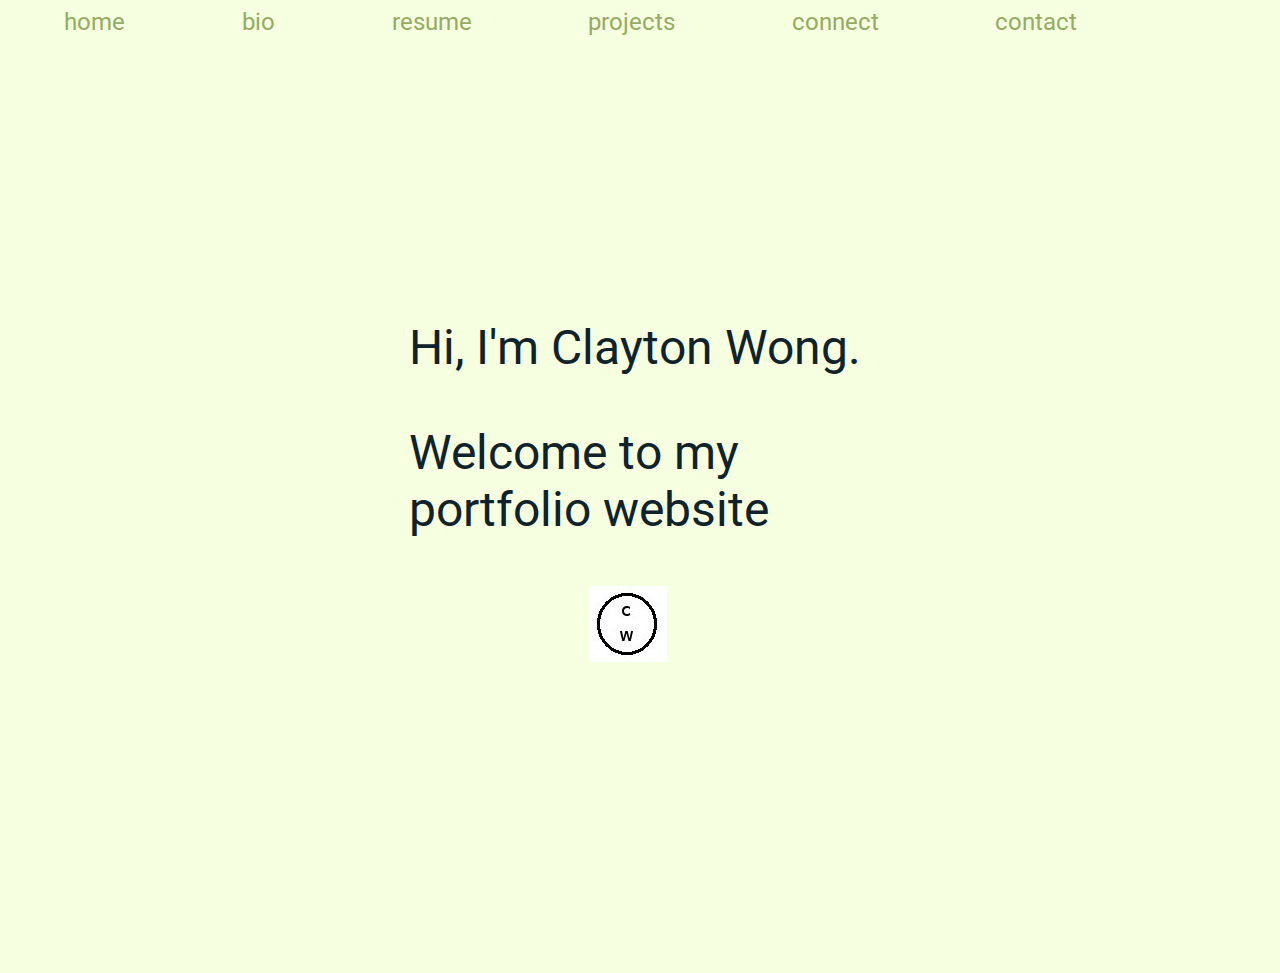
<file: index.html>
<!DOCTYPE html>
<html lang="en">
    <head>
        <meta charset="UTF-8">
        <meta name="viewport" content="width=device-width, initial-scale=1.0">
        <meta http-equiv="X-UA-Compatible" content="ie=edge">
        <link href="https://fonts.googleapis.com/css?family=Roboto" rel="stylesheet">
        <link rel="stylesheet" href="assets/css/style.css">
        <link rel="shortcut icon" type="image/x-icon" href="/assets/images/w-e-h.ico">
        <title>Home</title>
    </head>
    <body>
        <!-- Items in "desktop-menu" class will only be shown -->
        <!-- in desktop mode -->
        <div class="desktop-menu">
            <a href="#home">home</a>
            <a href="bio.html">bio</a>
            <a href="resume.html">resume</a>
            <a href="projects.html">projects</a>
            <a href="connect.html">connect</a>
            <a href="contact.html">contact</a>
        </div>
        
        <!-- Items in "greeting" class will be shown regardless -->
        <!-- of mode -->
        <div class="greeting" id="home">
            <div class="hero-text">
                <p>Hi, I'm Clayton Wong.</p>
                <p>Welcome to my portfolio website</p>
            </div>
            <figure><img src="/assets/images/personal-logo.jpg" alt="Personal Logo"></figure>
        </div>
        
        <!-- Items in "non-desktop-menu" class will only be shown -->
        <!-- in mobile phone or tablet mode -->
        <div class="non-desktop-menu">
            <div class="menu-area">menu</div>
            <div class="slide-up-content">
                <a href="bio.html">bio</a>
                <a href="resume.html">resume</a>
                <a href="projects.html">projects</a>
                <a href="connect.html">connect</a>
                <a href="contact.html">contact</a>
                <a href="#home">home</a>
            </div>
        </div>
    </body>
</html>
</file>
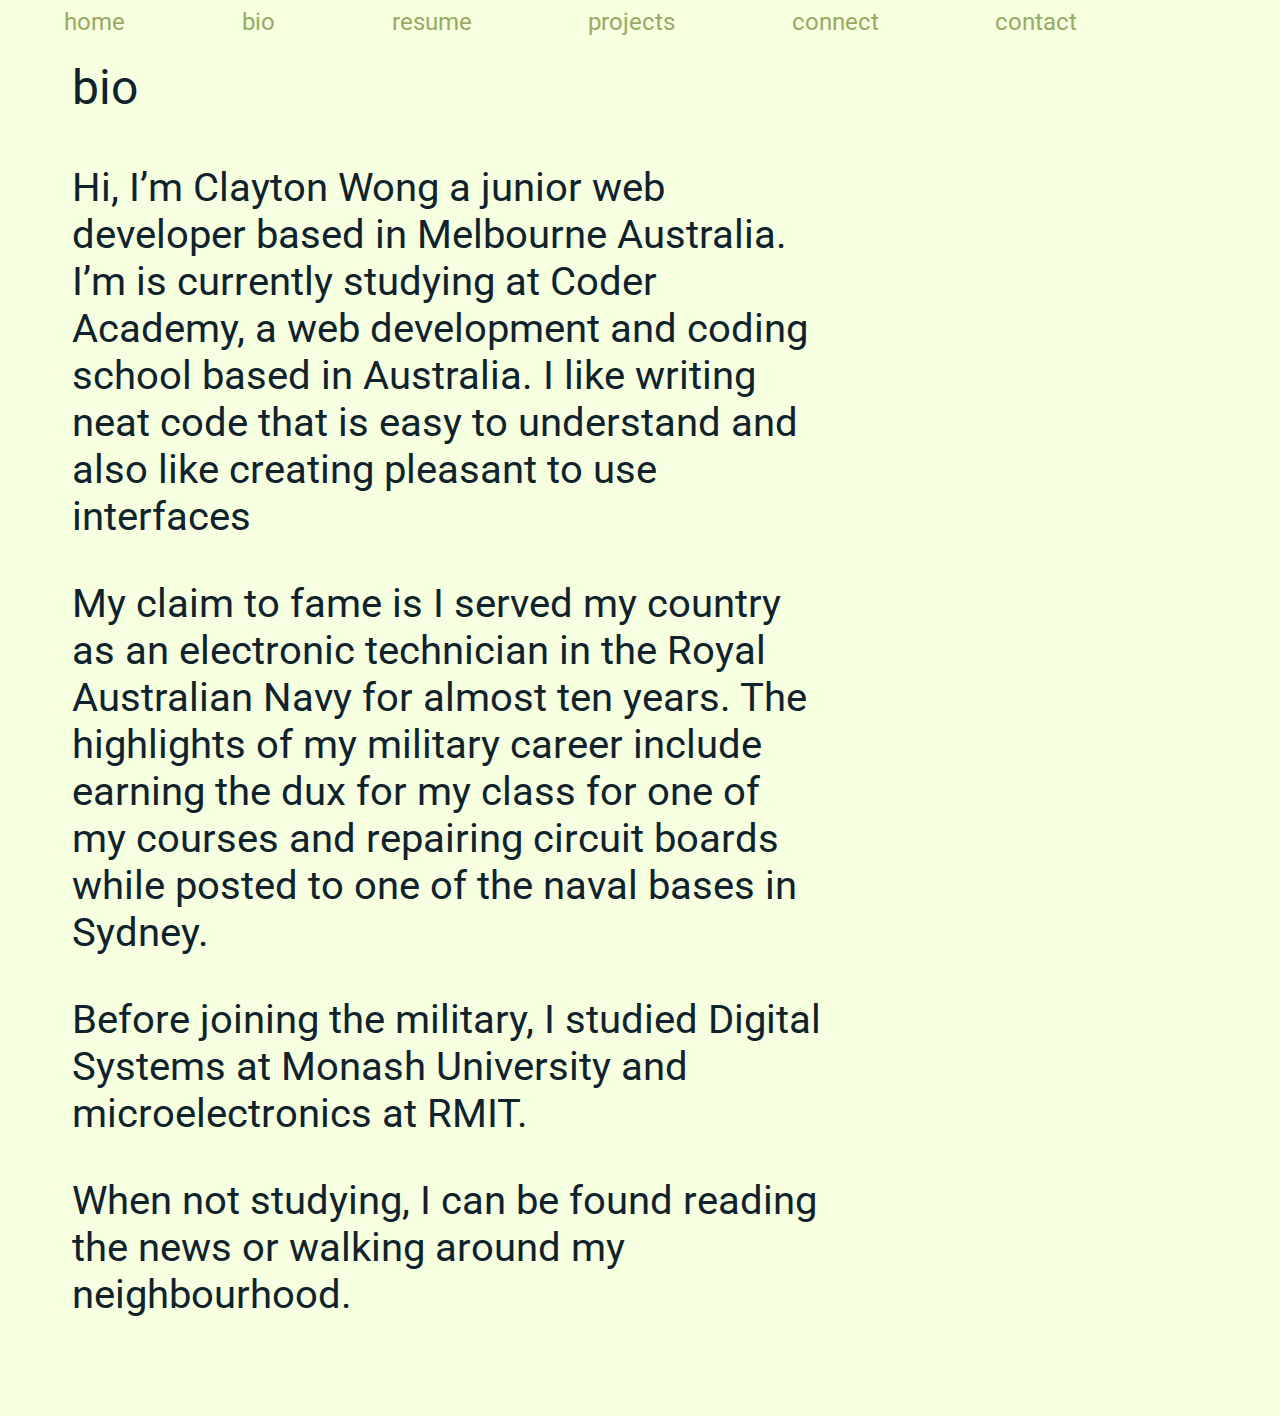
<file: bio.html>
<!DOCTYPE html>
<html lang="en">
    <head>
        <meta charset="UTF-8">
        <meta name="viewport" content="width=device-width, initial-scale=1.0">
        <meta http-equiv="X-UA-Compatible" content="ie=edge">
        <link href="https://fonts.googleapis.com/css?family=Roboto" rel="stylesheet">
        <link rel="stylesheet" href="assets/css/style.css">
        <link rel="shortcut icon" type="image/x-icon" href="/assets/images/w-e-h.ico">
        <title>Bio</title>
    </head>
    <body>
        <!-- Items in "desktop-menu" class will only be shown -->
        <!-- in desktop mode -->
        <div class="desktop-menu">
            <a href="index.html">home</a>
            <a href="#bio">bio</a>
            <a href="resume.html">resume</a>
            <a href="projects.html">projects</a>
            <a href="connect.html">connect</a>
            <a href="contact.html">contact</a>
        </div>
        
        <!-- Items in "bio" class will be shown regardless -->
        <!-- of mode -->
        <div class="bio" id="bio">
            <p class="page-name">bio</p>
            <div class="bio-text">
                <p>Hi, I’m Clayton Wong a junior web developer based in Melbourne Australia. I’m is currently studying at Coder Academy, a web development and coding school  based in Australia. I like writing neat code that is easy to understand and also like creating pleasant to use interfaces</p>
                <p>My claim to fame is I served my country as an electronic technician in the Royal Australian Navy for almost ten years. The highlights of my military career include earning the dux for my class for one of my courses and repairing circuit boards while posted to one of the naval bases in Sydney.</p>
                <p>Before joining the military, I studied Digital Systems at Monash University and microelectronics at RMIT.</p>
                <p>When not studying, I can be found reading the news or walking around my neighbourhood.</p>
            </div>
        </div>
        
        <!-- Items in "non-desktop-menu" class will only be shown -->
        <!-- in mobile phone or tablet mode -->
        <div class="non-desktop-menu">
            <div class="menu-area">menu</div>
            <div class="slide-up-content">
                <a href="#bio">bio</a>
                <a href="resume.html">resume</a>
                <a href="projects.html">projects</a>
                <a href="connect.html">connect</a>
                <a href="contact.html">contact</a>
                <a href="index.html">home</a>
            </div>
        </div>
    </body>
</html>
</file>
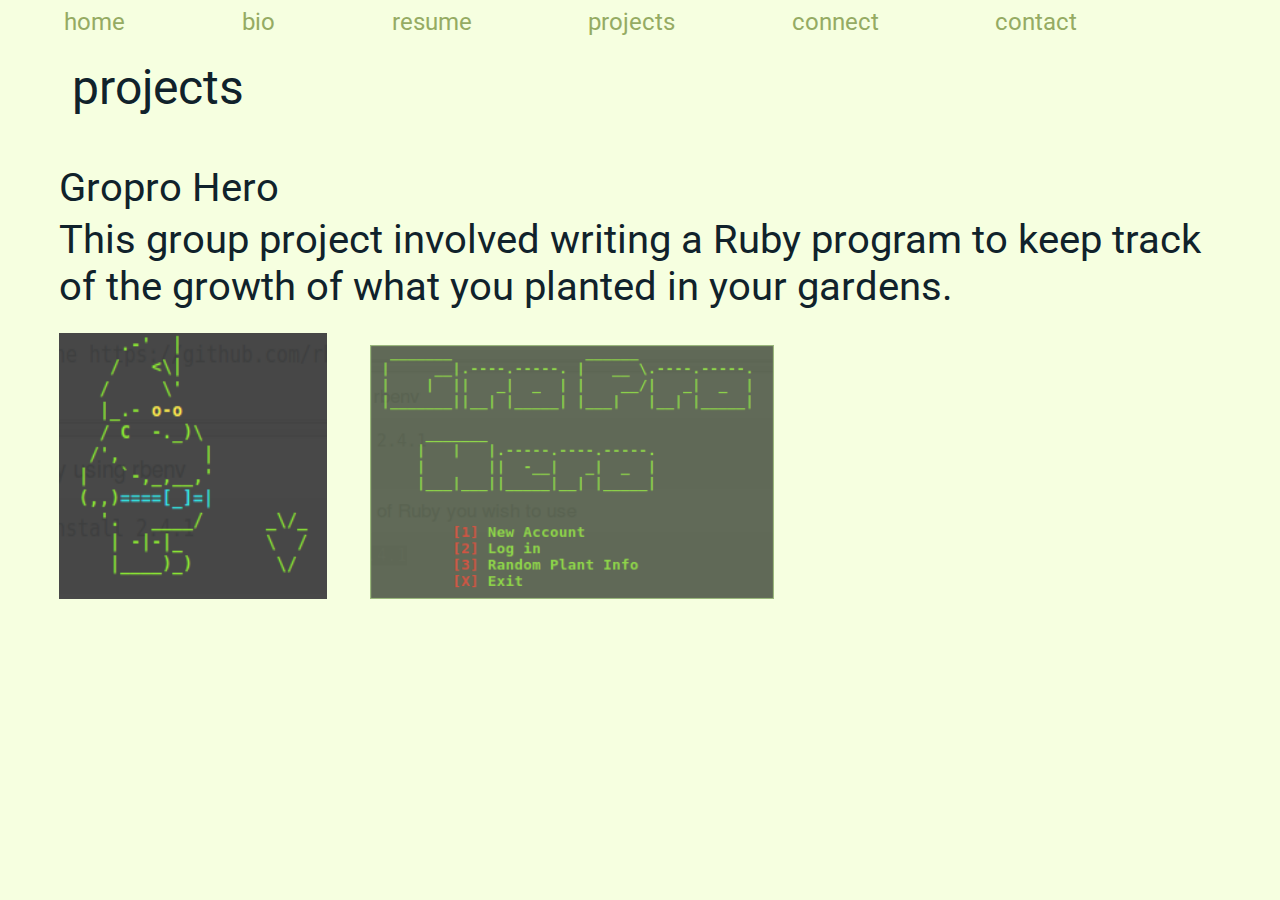
<file: projects.html>
<!DOCTYPE html>
<html lang="en">
    <head>
        <meta charset="UTF-8">
        <meta name="viewport" content="width=device-width, initial-scale=1.0">
        <meta http-equiv="X-UA-Compatible" content="ie=edge">
        <link href="https://fonts.googleapis.com/css?family=Roboto" rel="stylesheet">
        <link rel="stylesheet" href="assets/css/style.css">
        <link rel="shortcut icon" type="image/x-icon" href="/assets/images/w-e-h.ico">
        <title>projects</title>
    </head>
    <body>
        <!-- Items in "desktop-menu" class will only be shown -->
        <!-- in desktop mode -->
        <div class="desktop-menu">
            <a href="index.html">home</a>
            <a href="bio.html">bio</a>
            <a href="resume.html">resume</a>
            <a href="#projects">projects</a>
            <a href="connect.html">connect</a>
            <a href="contact.html">contact</a>
        </div>
        
        <!-- Items in "projects" class will be shown regardless -->
        <!-- of mode -->
        <div class="projects" id="projects">
            <p class="page-name">projects</p>
            <div class="projects-text">Gropro Hero</div>
            <div class="projects-text">This group project involved writing a Ruby program to keep track of the growth of what you planted in your gardens.</div>

            <div class="row">
                <img class="gnome-pic" src="assets/images/gnome.png" alt="Garden gnome">
                <img class="titlescreen" src="assets/images/titlescreen.png" alt="Gropro Hero titlescreen">
            </div>
        </div>
        
        
        <!-- Items in "non-desktop-menu" class will only be shown -->
        <!-- in mobile phone or tablet mode -->
        <div class="non-desktop-menu">
            <div class="menu-area">menu</div>
            <div class="slide-up-content">
                <a href="bio.html">bio</a>
                <a href="resume.html">resume</a>
                <a href="#projects">projects</a>
                <a href="connect.html">connect</a>
                <a href="contact.html">contact</a>
                <a href="index.html">home</a>
            </div>
        </div>
    </body>
</html>
</file>
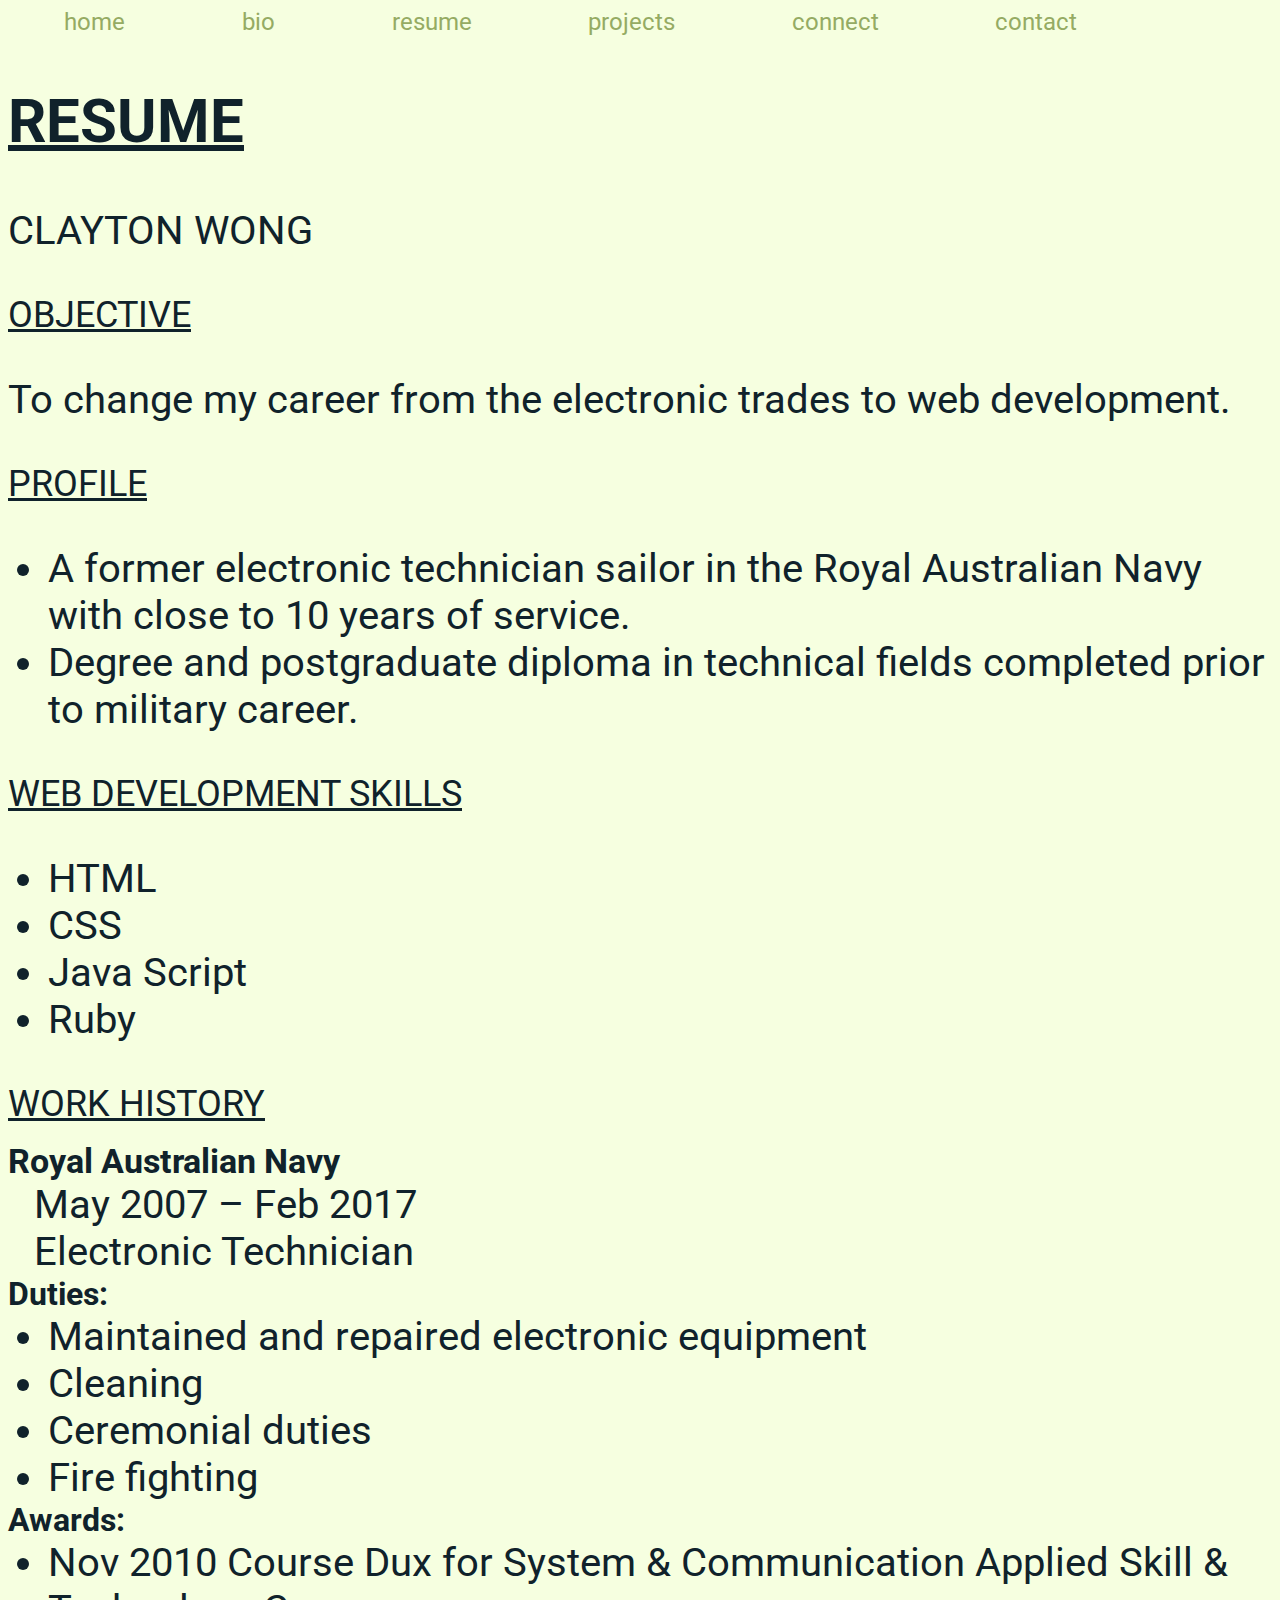
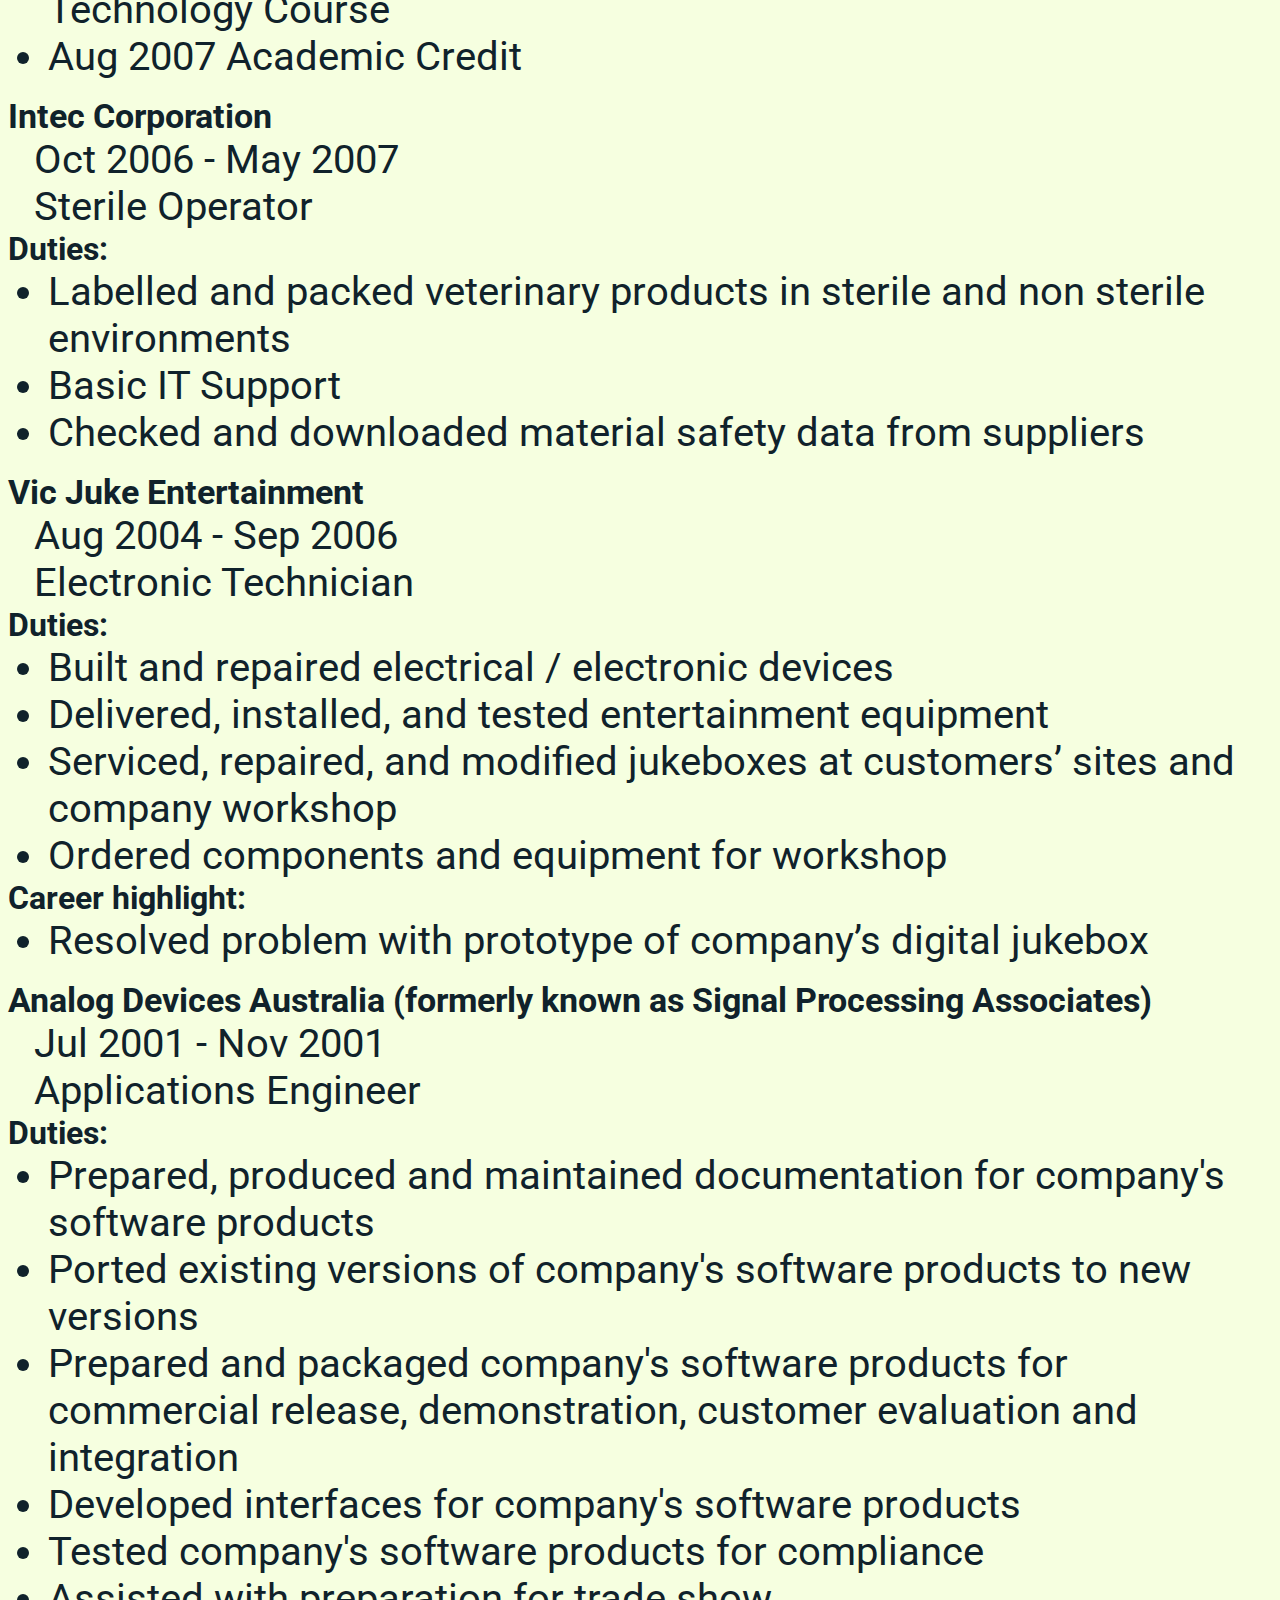
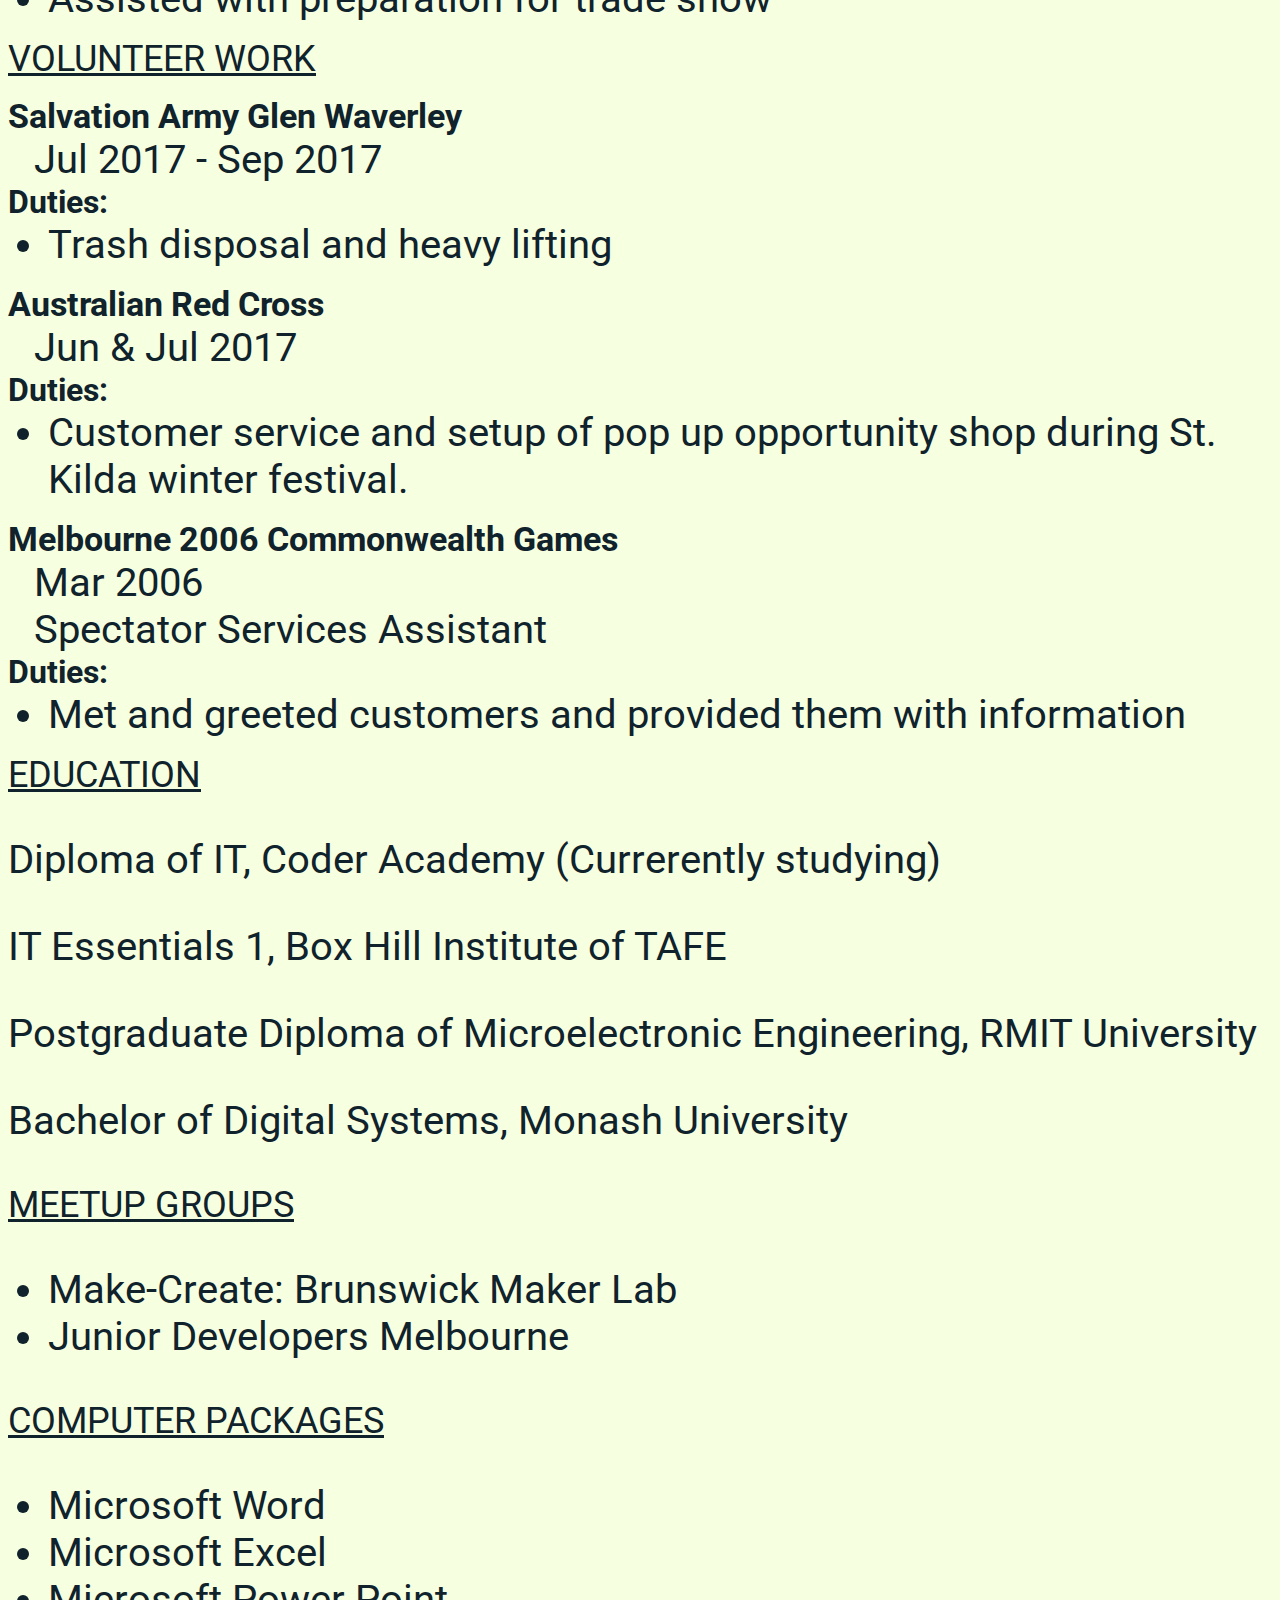
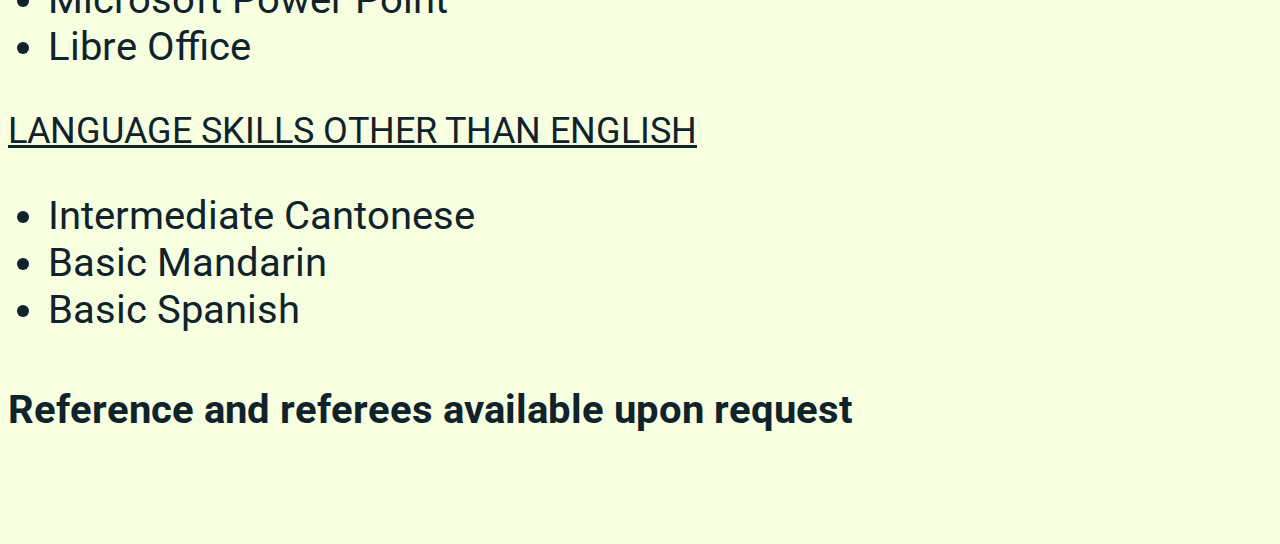
<file: resume.html>
<!DOCTYPE html>
<html lang="en">
  <head>
    <meta charset="UTF-8">
    <meta name="viewport" content="width=device-width, initial-scale=1.0">
    <meta http-equiv="X-UA-Compatible" content="ie=edge">
    <link rel="stylesheet" href="assets/css/style.css">
    <link href="https://fonts.googleapis.com/css?family=Roboto" rel="stylesheet">
    <link rel="shortcut icon" type="image/x-icon" href="/assets/images/w-e-h.ico">
    <title>Resume</title>
  </head>
  <body>
    <!-- Items in "desktop-menu" class will only be shown -->
    <!-- in desktop mode -->
    <div class="desktop-menu">
      <a href="index.html">home</a>
      <a href="bio.html">bio</a>
      <a href="#resume">resume</a>
      <a href="projects.html">projects</a>
      <a href="connect.html">connect</a>
      <a href="contact.html">contact</a>
    </div>
        
    <!-- Items in "resume" class will be shown regardless -->
    <!-- of mode -->
    <div id="resume" class="resume">
      <h2><u>RESUME</u></h2>
          
      <p>CLAYTON WONG</p>
    
      <div class="underlined-section">OBJECTIVE</div>
    
      <p>To change my career from the electronic trades to web development.</p>
    
      <div class="underlined-section">PROFILE</div>
      <ul>
        <li>A former electronic technician sailor in the Royal Australian Navy with close to 10 years of service.</li>
        <li>Degree and postgraduate diploma in technical fields completed prior to military career.</li>
      </ul> 
          
      <div class="underlined-section">WEB DEVELOPMENT SKILLS</div>
      <ul>
        <li>HTML</li>
        <li>CSS</li>
        <li>Java Script</li>
        <li>Ruby</li>
      </ul>
          
      <div class="underlined-section">WORK HISTORY</div>
         
      <div class="job">
        <div class="bold-employer">Royal Australian Navy</div>
        <div class="indented-text">May 2007 – Feb 2017</div>
        <div class="indented-text">Electronic Technician</div>
        <div class="bold-duties">Duties:</div>
        <ul class="duties">
          <li>Maintained and repaired electronic equipment</li>
          <li>Cleaning</li>
          <li>Ceremonial duties</li>
          <li>Fire fighting</li>
        </ul>
        <div class="bold-awards">Awards:</div>
        <ul class="awards">
          <li>Nov 2010	Course Dux for System & Communication Applied Skill & Technology Course</li>
          <li>Aug 2007	Academic Credit</li>
        </ul>
      </div>

      <div class="job">
        <div class="bold-employer">Intec Corporation</div>
        <div class="indented-text">Oct 2006 - May 2007</div>
        <div class="indented-text">Sterile Operator</div>
        <div class="bold-duties">Duties:</div>
        <ul class="duties">
          <li>Labelled and packed veterinary products in sterile and non sterile environments</li>
          <li>Basic IT Support</li>
          <li>Checked and downloaded material safety data from suppliers</li>
        </ul>  
      </div>    
          
      <div class="job">
        <div class="bold-employer">Vic Juke Entertainment</div>
        <div class="indented-text">Aug 2004 - Sep 2006</div>
        <div class="indented-text">Electronic Technician</div>
        <div class="bold-duties">Duties:</div>
        <ul class="duties">
          <li>Built and repaired electrical / electronic devices</li>
          <li>Delivered, installed, and tested entertainment equipment</li>
          <li>Serviced, repaired, and modified jukeboxes at customers’ sites and company workshop</li>
          <li>Ordered components and equipment for workshop</li>
        </ul>
        <!-- career highlight treated as award-->
        <div class="bold-awards">Career highlight:</div>
        <ul class="awards">
          <li>Resolved problem with prototype of company’s digital jukebox</li>
        </ul>
      </div>    
          
      <div class="job">
        <div class="bold-employer">Analog Devices Australia (formerly known as Signal Processing Associates)</div>
        <div class="indented-text">Jul 2001 - Nov 2001</div>
        <div class="indented-text">Applications Engineer</div>
        <div class="bold-duties">Duties:</div>
        <ul class="duties">
          <li>Prepared, produced and maintained documentation for company's software products</li>
          <li>Ported existing versions of company's software products to new versions</li>
          <li>Prepared and packaged company's software products for commercial release, demonstration, customer evaluation and integration</li>
          <li>Developed interfaces for company's software products</li>
          <li>Tested company's software products for compliance</li>
          <li>Assisted with preparation for trade show</li>
        </ul>
      </div>    

      <div class="underlined-section-other">VOLUNTEER WORK</div>    
      
      <div class="job">
        <div class="bold-employer">Salvation Army Glen Waverley</div>
        <div class="indented-text">Jul 2017 - Sep 2017</div>
        <div class="bold-duties">Duties:</div>
        <ul class="duties">
          <li>Trash disposal and heavy lifting</li>
        </ul>
      </div>    
              
      <div class="job">
        <div class="bold-employer">Australian Red Cross</div>
        <div class="indented-text">Jun & Jul 2017</div>
        <div class="bold-duties">Duties:</div>
        <ul class="duties">
          <li>Customer service and setup of pop up opportunity shop during St. Kilda winter festival.</li>
        </ul>
      </div>  
          
      <div class="job">
        <div class="bold-employer">Melbourne 2006 Commonwealth Games</div>
        <div class="indented-text">Mar 2006</div>
        <div class="indented-text">Spectator Services Assistant</div>
        <div class="bold-duties">Duties:</div>
        <ul class="duties">
          <li>Met and greeted customers and provided them with information</li>
        </ul>
      </div>  
           
      <div class="underlined-section-other">EDUCATION</div>
      <p>Diploma of IT, Coder Academy (Currerently studying)</p>
      <p>IT Essentials 1, Box Hill Institute of TAFE</p>
      <p>Postgraduate Diploma of Microelectronic Engineering, RMIT University</p>
      <p>Bachelor of Digital Systems, Monash University</p>
      
      <div class="underlined-section">MEETUP GROUPS</div>
      <ul>
        <li>Make-Create: Brunswick Maker Lab</li>
        <li>Junior Developers Melbourne</li>
      </ul>
        
      <div class="underlined-section">COMPUTER PACKAGES</div>
      <ul>
        <li>Microsoft Word</li>
        <li>Microsoft Excel</li>
        <li>Microsoft Power Point</li>
        <li>Libre Office</li>
      </ul>
        
      <div class="underlined-section">LANGUAGE  SKILLS OTHER THAN ENGLISH</div>
      <ul>
        <li>Intermediate Cantonese</li>
        <li>Basic Mandarin</li>
        <li>Basic Spanish</li>
      </ul>
        
      <h4>Reference and referees available upon request</h4>
    </div>  
        
    <!-- Items in "non-desktop-menu" class will only be shown -->
    <!-- in mobile phone or tablet mode -->
    <div class="non-desktop-menu">
      <div class="menu-area">menu</div>
      <div class="slide-up-content">
        <a href="bio.html">bio</a>
        <a href="#resume">resume</a>
        <a href="projects.html">projects</a>
        <a href="connect.html">connect</a>
        <a href="contact.html">contact</a>
        <a href="index.html">home</a>
      </div>
    </div>
  </body>
</html>
</file>
<file: assets/css/style.css>
/* uses colours from 'Zen and Tea' colour scheme from Adobe */
/* #10222B a shade of black */
/* #95AB63 a shade of green */
/* #BDD684 a lighter shade of green */
/* #E2F0D6 a pale shade of green */
/* #F6FFE0 a shade of white */

body
{
    background-color: #F6FFE0;
    font-family: 'Roboto', sans-serif;
}

/* Hide desktop menu when not in that mode */
div.desktop-menu
{
    visibility: hidden;
}

.page-name
{   
    color: #10222B;
    font-size: 1.5rem;
    text-indent: 5vw;
}

.greeting
{
    color: #10222B;
    font-size: 1.5em; /* Set font size for greeting text to 40px */
    margin-left: auto; /* Keep greeting text equal distance */
    margin-right: auto; /* from left & right sides of window */

    margin-top: 120px;/* Try to keep greeting text in top half*/
                      /* of window */
    max-width: 230px;
    padding-bottom: 25px;
}

figure
{
    text-align: center;
    padding-right: 25px;
}

.hero-text p
{
    padding-top: 0;
    margin-top: 0;
}

.bio
{   
    /* Move bio futher up the screen and go over
    hidden desktop menu text */
    margin-top: -30px;
    /* Hack to stop bottom menu bar from covering bio */ 
    padding-bottom: 25px; 
}

.bio-text
{   
    color: #10222B;
    font-size: 1.25rem;
    padding-left: 5vw;
    padding-right: 5vw;
}

.projects
{   
    /* Move projects futher up the screen and go over
       hidden desktop menu text */
    margin-top: -25px;
    /* Hack to stop bottom menu bar from covering
       contents of project */ 
    padding-bottom: 40px; 
}

.projects-text
{
    color: #10222B;
    font-size: 1.25rem;
    padding-left: 5vw;
    padding-right: 5vw;
}

.gnome-pic
{
    padding-left: 5vw;
    padding-top: 9px;
    width: 138px;
    height: 137px;
}

.titlescreen
{
    padding-left: 5vw;
    padding-top: 9px;
    width: 208px;
    height: 131px;
}

.resume
{
    color: #10222B;
    /* This will stop bottom menu area from blocking text at */
    /* end of resume                                         */
    padding-bottom: 25px;
}

.indented-text
{
    text-indent: 1.6rem;
}

.underlined-section
{
    text-decoration: underline;
    font-size: 1.125rem;
}

.underlined-section-other
{
    text-decoration: underline;
    font-size: 1.125rem;
    padding-top: 1rem;
}

.job
{
    padding-top: 1rem; /* Give spacing between jobs */
}

.bold-employer
{   
    font-weight: bold;
    font-size: 1.0625rem;
}

.bold-duties
{   
    font-weight: bold;
    font-size: 1rem;
}

ul.duties
{   /* Remove gaps above and below bullet points  */
    margin-top: 0;
    margin-bottom: 0;
}

.bold-awards
{   
    font-weight: bold;
    font-size: 1rem;
}

ul.awards
{   /* Remove gaps above and below bullet points  */
    margin-top: 0;
    margin-bottom: 0;
}

.contact
{   
    /* Move move contact page futher up the screen and go over
    hidden desktop menu text */
    margin-top: -25px; 
    /* This will stop bottom menu area from blocking text at */
    /* end of contacts page                                  */
    padding-bottom: 50px;
}

.contact-label
{
    font-size: 1.25rem;
    text-indent: 5vw;
    margin-top: -13px;
    margin-bottom: -1px;
}

.contact-boxes
{
    margin-left: auto;
    margin-right: auto;
    margin-bottom: 26px;
    text-align: center;
}

input[type=text]
{
    width: 89%;
    height: 35px;
    padding: 2px;
    display: inline-block;
    border: 1px solid #10222B;
    box-sizing: border-box;
    font-size: 1.5rem;
}

textarea
{
    width: 89%;
    height: 154px;
    padding: 2px;
    margin-top: 2px;;
    border: 1px solid #10222B;
    box-sizing: border-box;
    resize: none;
}

input[type=submit]
{   
    border: 1px #10222B solid;
    background-color: #F6FFE0;
    height: 39px;
    width: 93px;
    font-size: 1.25rem;
    padding: 8px 15px 7px 16px;
}

.submit-box
{
    text-align: center;
    margin-top: -18px;
    margin-bottom: 3px;
}

.connect
{   /* Move move contact page futher up the screen and go over
    hidden desktop menu text */
    margin-top: -25px;
    margin-bottom: 25px;
    padding-bottom: 25px;
}

.connect-link-top
{
    text-align: center;
    padding-top: 55px;
    padding-bottom: 20px;
}

.connect-link-top a
{
    color: #10222B;
    font-size: 1.25rem;
    text-decoration: none;
}

.connect-link
{
    text-align: center;
    padding-top: 20px;
    padding-bottom: 20px;
}

.connect-link a
{
    color: #10222B;
    font-size: 1.25rem;
    text-decoration: none;
}

.non-desktop-menu
{
    /* Move non-desktop-menu to bottom of window and have it take
       up full width of window */
    position: fixed;
    bottom: 0;
    left: 0;
    width: 100%;
    display: block;
}

.menu-area
{
    /* Adjust appearence of non-desktop menu */
    background-color: #E2F0D6;
    color: #10222B;
    border: 1px #BDD684 solid;
    max-height: 3rem;
    padding-top: 0.56rem;
    padding-bottom: 0.62rem;
    text-align: center;
    font-size: 1.5rem;
    cursor: pointer;
}

/* Slide up content is hidden by default */
.slide-up-content
{
    display: none;
    position: absolute;
    background-color: #BDD684;
    /* Slide up content to take up */
    /* full width of window when it appears */
    width: 100%; 
    z-index: 1;  /* slide up content to go on top of other content*/
    overflow: auto;
    bottom: 100%;
}

/* Describe appearance of slide up menu*/
.slide-up-content a
{   
    background-color: #BDD684;
    color: #10222B;
    border: 1px #10222B solid;
    max-height: 3rem;
    padding-top: 0.56rem;
    padding-bottom: 0.62rem;
    text-decoration: none;
    text-align: center;
    font-size: 1.5rem;
    display: block;
}

/* change color of slide up link on hover*/
.slide-up-content a:hover
{
    background-color:#10222B;
    color: #BDD684;
}

.non-desktop-menu:hover .slide-up-content
{
    display: block;
}

.non-desktop-menu:hover .menu-area
{
    background-color: #E2F0D6;
}

@media screen and (min-width: 768px)
{
    .page-name
    {   
        color: #10222B;
        font-size: 3rem;
        text-indent: 5vw;
    }

    /* Increase size of greeting in tablet mode */
    .greeting
    {
        max-width: 438px;
        font-size: 2.8125rem;
        margin-top: 208px;
        padding-bottom: 50px;
    }

    .bio
    {   
        /* Move bio futher up the screen and go over
        hidden desktop menu text */
        margin-top: -25px;
        /* Hack to stop bottom menu bar from covering bio */ 
        padding-bottom: 50px; 
    }

    .bio-text
    {   
        font-size: 2.5rem;
        max-width: 632px;
    }

    .projects
    {   
        /* Move projects futher up the screen and go over
           hidden desktop menu text */
        margin-top: -50px;
        padding-top: 45px;
        /* Hack to stop bottom menu bar from covering
           contents of project */ 
        padding-bottom: 80px; 
    }
    
    .projects-text
    {
        font-size: 2.5rem;
        padding-left: 4vw;
        padding-right: 4vw;
        padding-bottom: 5px;
    }
        
    .gnome-pic
    {
        padding-top: 18px;
        padding-left: 4vw;
        margin-right: -2vw;
        width: 268px;
        height: 266px;
    }
    
    .titlescreen
    {
        width: 404px;
        height: 254px;
    }

    .resume
    {
        /* This will stop bottom menu area from blocking text at */
        /* end of resume                                         */
        padding-bottom: 50px;
        font-size: 2.5rem;
    }
    
    .indented-text
    {
        text-indent: 1.6rem;
    }
    
    .underlined-section
    {
        font-size: 2.25rem;
    }
    
    .underlined-section-other
    {
        font-size: 2.25rem;
        padding-top: 1rem;
    }
    
    .job
    {
        padding-top: 1rem; /* Give spacing between jobs */
    }
    
    .bold-employer
    {   
        font-size: 2.125rem;
    }
    
    .bold-duties
    {   
        font-size: 2rem;
    }
        
    .bold-awards
    {   
        font-size: 2rem;
    }
    
    .contact
    {   
        /* Move move contact page futher up the screen and go over
        hidden desktop menu text */
        margin-top: -12.5px; 
        /* This will stop bottom menu area from blocking text at */
        /* end of contacts page                                  */
        padding-bottom: 100px;
    }
    
    .contact-label
    {
        font-size: 2.5rem;
        margin-top: -22px;
        margin-bottom: -1px;
    }
    
    .contact-boxes
    {
        margin-bottom: 40px;
    }
    
    input[type=text]
    {
        width: 89%;
        height: 60px;
        padding: 2px;
        font-size: 3rem;
    }
    
    textarea
    {
        width: 89%;
        height: 250px;
        padding: 2px;
        margin-top: 2px;;
        
        resize: none;
    }
    
    input[type=submit]
    {   
        height: 93px;
        width: 186px;
        font-size: 2.5rem;
    }
    
    .submit-box
    {
        margin-top: -30px;
        margin-bottom: 3px;
    }

    .connect
    {   /* Move move contact page futher up the screen and go over
        hidden desktop menu text */
        margin-top: -15px;
        padding-bottom: 160px;
    }
    
    .connect-link-top
    {
        padding-top: 80px;
        padding-bottom: 60px;
    }
    
    .connect-link-top a
    {
        font-size: 2.5rem;
    }
    
    .connect-link
    {
        padding-top: 66px;
        padding-bottom: 66px;
    }
    
    .connect-link a
    {
        font-size: 2.5rem;
    }

    textarea
    {
        height: 250px;
    }

    .menu-area
    {
        /* increase size of non-desktop-menu in tablet mode*/
        max-height: 5.625rem;
        padding-top: 0.9375rem;
        padding-bottom: 1.375rem;
        font-size: 2.8125rem;
    }

    /* Describe appearance of slide up menu*/
    .slide-up-content a
    {   
        /* increase size of non-desktop-menu in tablet mode*/
        max-height: 5.625rem;
        padding-top: 0.9375rem;
        padding-bottom: 1.375rem;
        font-size: 2.8125rem;
    }
}

@media screen and (min-width: 1024px)
{
    div.desktop-menu
    {   
        visibility: visible; /* Show desktop menu in desktop mode */
    }

    /* Adjust appearace of desktop menu*/
    .desktop-menu a
    {   
        color: #95AB63;
        font-size: 1.5rem;
        padding-top: 25px;
        padding-bottom: 11px;
        padding-left: 0px;
        padding-right: 0px;
        margin-left: 4.4vw;
        margin-right: 4.4vw;
        text-decoration: none;
        text-align: center;
    }

    /* change appearance of link on hover*/
    .desktop-menu a:hover
    {
        border-bottom: 5px #95AB63 solid;
    }

    /* Increase size of greeting again in desktop mode */
    div.greeting
    {
        font-size: 3rem;
        max-width: 462px;
        height: 234px;
        padding-top: 75px;
        margin-bottom: 370px;
    }

    .bio-text
    {   
        max-width: 751px;
    }

    .projects
    {
        padding-top: 25px;
    }

    .connect
    {
        padding-top: 45px;
    }

    textarea
    {
        height: 312px;
    }

    div.non-desktop-menu
    {
        visibility: hidden; /* Hide bottom menu in desktop mode */
    }
}
</file>
